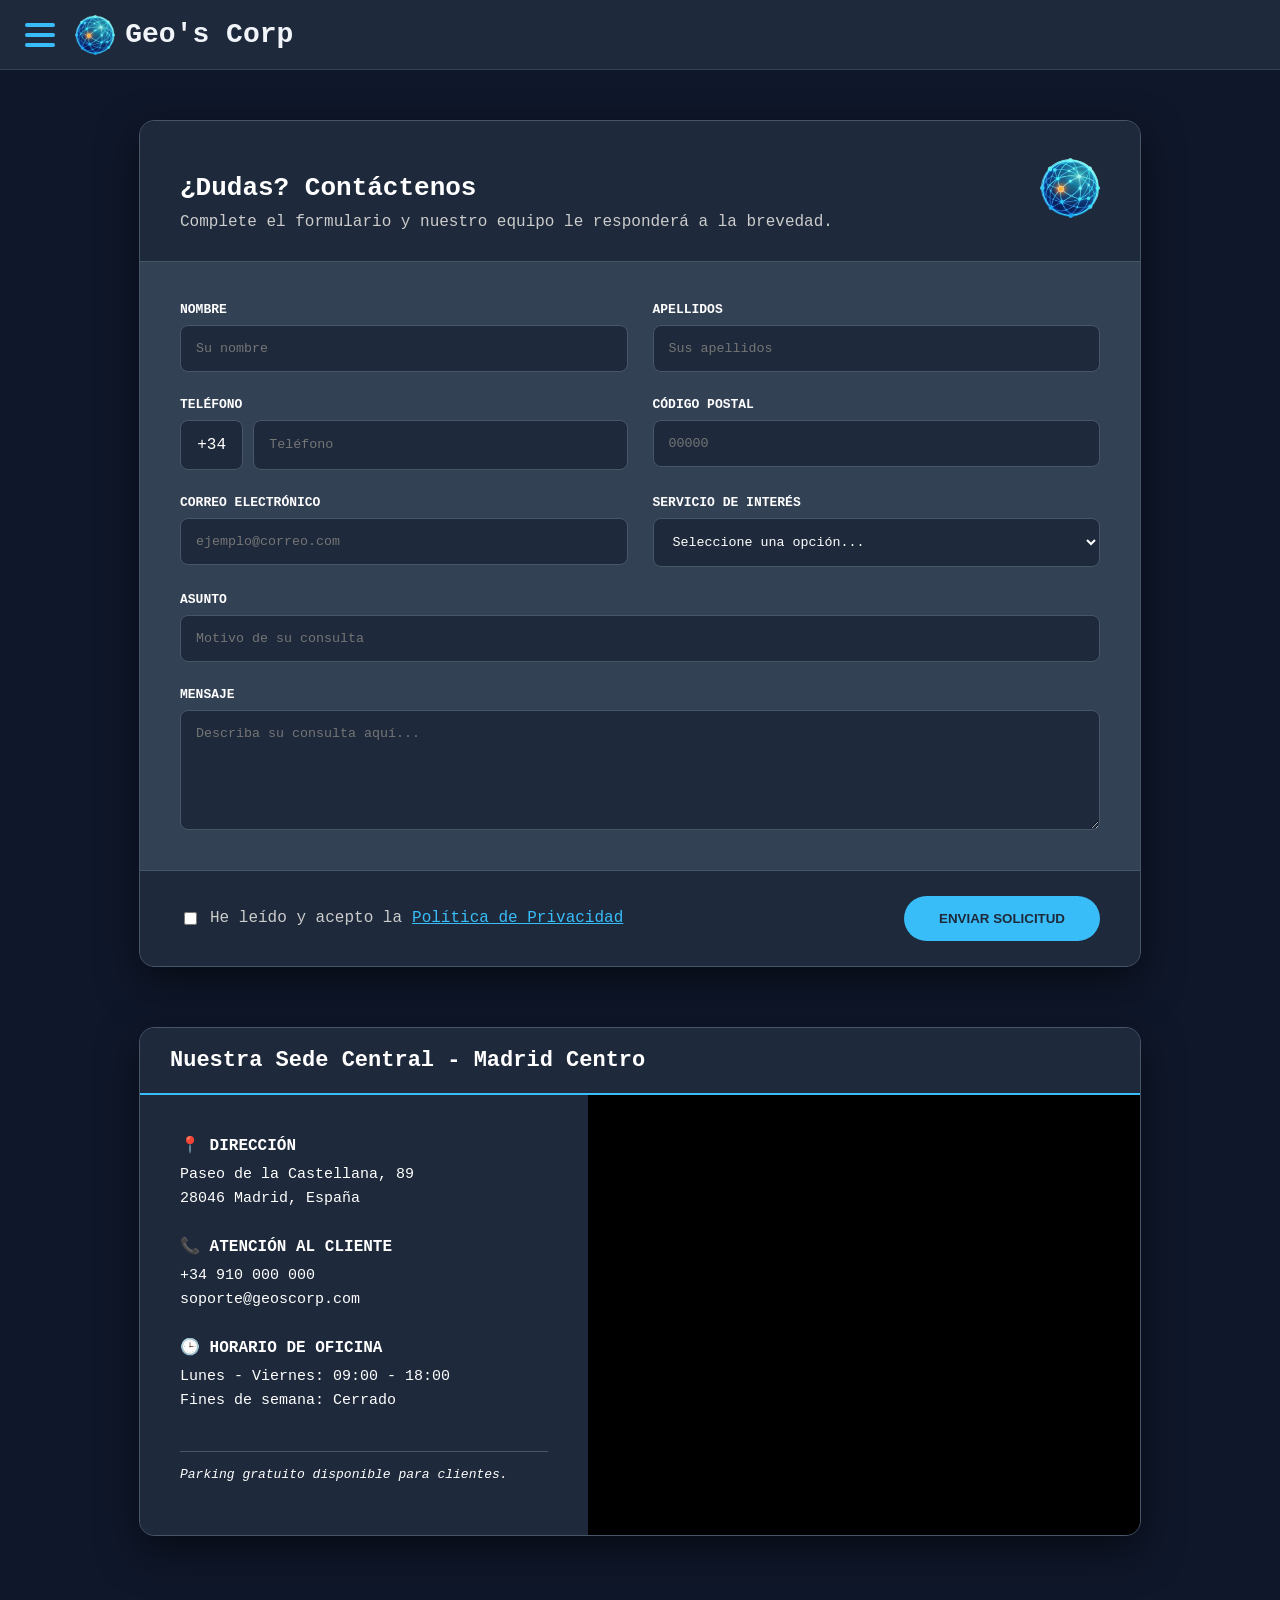
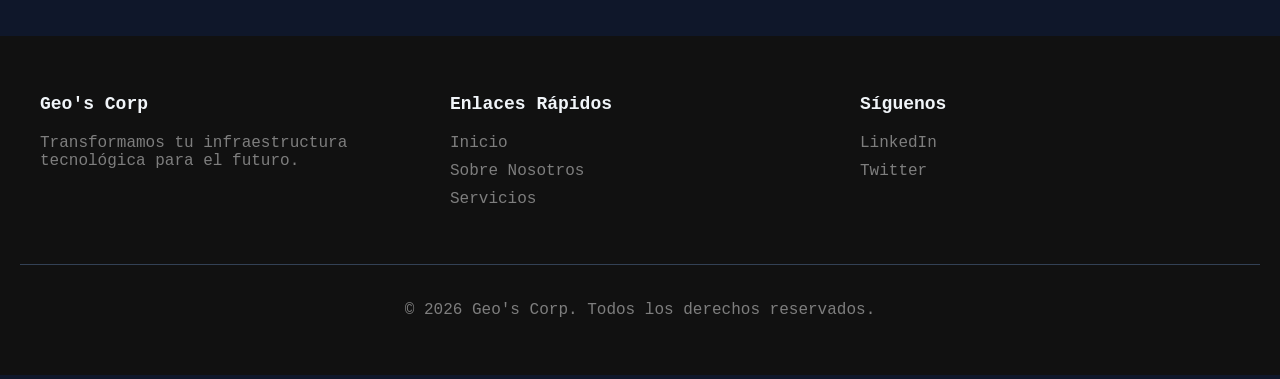
<file: html/contacto-PedroAntonio.html>
<!doctype html>
<html lang="es">
  <head>
    <meta charset="UTF-8" />
    <meta name="viewport" content="width=device-width, initial-scale=1.0" />
    <title>Contacto</title>
    <link rel="stylesheet" href="../styles/styles.css" />
    <link rel="icon" href="../img/logo.png" type="image/png" />
  </head>

  <body>
    <input type="checkbox" id="nav-toggle" class="nav-toggle" />
    <div class="top-bar">
      <label for="nav-toggle" class="nav-toggle-label">
        <span></span>
        <span></span>
        <span></span>
      </label>
      <a href="inicio-AdrianPiqueras.html" class="header__logo">
        <img src="../img/logo.png" alt="" />Geo's Corp</a
      >
    </div>

    <header class="header">
      <div class="header__container">
        <nav class="nav">
          <ul class="nav__list">
            <li class="nav__item">
              <a class="nav__link" href="empresa-DanielCalvo.html"
                >Sobre Nosotros</a
              >
            </li>
            <li class="nav__item">
              <a class="nav__link" href="servicio-NievesCasado.html"
                >Servicios</a
              >
            </li>
            <li class="nav__item">
              <a class="nav__link" href="inicio-AdrianPiqueras.html">Inicio</a>
            </li>
          </ul>
        </nav>
        <a class="header__cta" href="contacto-PedroAntonio.html"
          >Solicitar información</a
        >
      </div>
    </header>

    <main class="contacto_main">
      <div class="contacto_form_box">
        <div class="contacto_form_head">
          <div class="contacto_form_title_box">
            <h2>¿Dudas? Contáctenos</h2>
            <p>
              Complete el formulario y nuestro equipo le responderá a la
              brevedad.
            </p>
          </div>
          <div class="contacto_form_img_box">
            <img
              src="../img/logo.png"
              alt="Geo's Corp Logo"
              class="contacto_form_img" />
          </div>
        </div>

        <form>
          <div class="contacto_form_body">
            <div class="contacto_form_field">
              <label for="nombre" class="contacto_form_label">Nombre</label>
              <input
                id="nombre"
                type="text"
                placeholder="Su nombre"
                class="contacto_form_input"
                required />
            </div>

            <div class="contacto_form_field">
              <label for="apellidos" class="contacto_form_label"
                >Apellidos</label
              >
              <input
                id="apellidos"
                type="text"
                placeholder="Sus apellidos"
                class="contacto_form_input"
                required />
            </div>

            <div class="contacto_form_field">
              <label for="telefono" class="contacto_form_label">Teléfono</label>
              <div class="contacto_form_phone-group">
                <span class="contacto_form_phone-code">+34</span>
                <input
                  id="telefono"
                  type="tel"
                  placeholder="Teléfono"
                  class="contacto_form_input"
                  required />
              </div>
            </div>

            <div class="contacto_form_field">
              <label for="codigo" class="contacto_form_label"
                >Código postal</label
              >
              <input
                id="codigo"
                type="text"
                placeholder="00000"
                class="contacto_form_input"
                required />
            </div>

            <div class="contacto_form_field">
              <label for="email" class="contacto_form_label"
                >Correo Electrónico</label
              >
              <input
                id="email"
                type="email"
                placeholder="ejemplo@correo.com"
                class="contacto_form_input"
                required />
            </div>

            <div class="contacto_form_field">
              <label for="modalidad" class="contacto_form_label"
                >Servicio de interés</label
              >
              <select id="modalidad" class="contacto_form_select">
                <option value="">Seleccione una opción...</option>
                <option>Diseño de Redes</option>
                <option>Administración de Sistemas</option>
                <option>Ciberseguridad</option>
                <option>Cloud Computing</option>
                <option>Otro</option>
              </select>
            </div>

            <div class="contacto_form_field contacto_form_field_full">
              <label for="asunto" class="contacto_form_label">Asunto</label>
              <input
                id="asunto"
                type="text"
                placeholder="Motivo de su consulta"
                class="contacto_form_input"
                required />
            </div>

            <div class="contacto_form_field contacto_form_field_full">
              <label for="mensaje" class="contacto_form_label">Mensaje</label>
              <textarea
                id="mensaje"
                placeholder="Describa su consulta aquí..."
                rows="5"
                class="contacto_form_textarea"
                required></textarea>
            </div>
          </div>

          <div class="contacto_form_actions">
            <label class="contacto_form_checkbox">
              <input type="checkbox" required />
              He leído y acepto la
              <a href="#" class="contacto_form_policy"
                >Política de Privacidad</a
              >
            </label>
            <button type="submit" class="contacto_form_submit">
              ENVIAR SOLICITUD
            </button>
          </div>
        </form>
      </div>
      <section class="contacto_map">
        <div class="contacto_map_header">
          <h2>Nuestra Sede Central - Madrid Centro</h2>
        </div>

        <div class="contacto_map_wrapper">
          <div class="contacto_map_info">
            <div class="contacto_map_group">
              <h3>📍 Dirección</h3>
              <p>Paseo de la Castellana, 89<br />28046 Madrid, España</p>
            </div>

            <div class="contacto_map_group">
              <h3>📞 Atención al Cliente</h3>
              <p>+34 910 000 000<br />soporte@geoscorp.com</p>
            </div>

            <div class="contacto_map_group">
              <h3>🕒 Horario de Oficina</h3>
              <p>
                Lunes - Viernes: 09:00 - 18:00<br />Fines de semana: Cerrado
              </p>
            </div>

            <div class="contacto_map_footer">
              <p>Parking gratuito disponible para clientes.</p>
            </div>
          </div>

          <div class="contacto_map_frame">
            <iframe
              src="https://www.google.com/maps/embed?pb=!1m18!1m12!1m3!1d3037.6067753696775!2d-3.705716584606132!3d40.41677537936524!2m3!1f0!2f0!3f0!3m2!1i1024!2i768!4f13.1!3m3!1m2!1s0xd42287e07a2c589%3A0xc47e3371901a5d4!2sMadrid%20Centro%2C%20Madrid!5e0!3m2!1ses!2ses!4v1700000000000!5m2!1ses!2ses"
              style="border: 0"
              allowfullscreen=""
              loading="lazy"
              referrerpolicy="no-referrer-when-downgrade">
            </iframe>
          </div>
        </div>
      </section>
    </main>

    <footer class="site-footer">
      <div class="footer-content">
        <div class="footer-section">
          <h3>Geo's Corp</h3>
          <p>Transformamos tu infraestructura tecnológica para el futuro.</p>
        </div>
        <div class="footer-section">
          <h3>Enlaces Rápidos</h3>
          <ul>
            <li><a href="inicio-AdrianPiqueras.html">Inicio</a></li>
            <li><a href="empresa-DanielCalvo.html">Sobre Nosotros</a></li>
            <li><a href="servicio-NievesCasado.html">Servicios</a></li>
          </ul>
        </div>
        <div class="footer-section">
          <h3>Síguenos</h3>
          <ul>
            <li><a href="https://linkedin.com" target="_blank">LinkedIn</a></li>
            <li><a href="https://twitter.com" target="_blank">Twitter</a></li>
          </ul>
        </div>
      </div>
      <div class="footer-bottom">
        <p>© 2026 Geo's Corp. Todos los derechos reservados.</p>
      </div>
    </footer>
  </body>
</html>
</file>
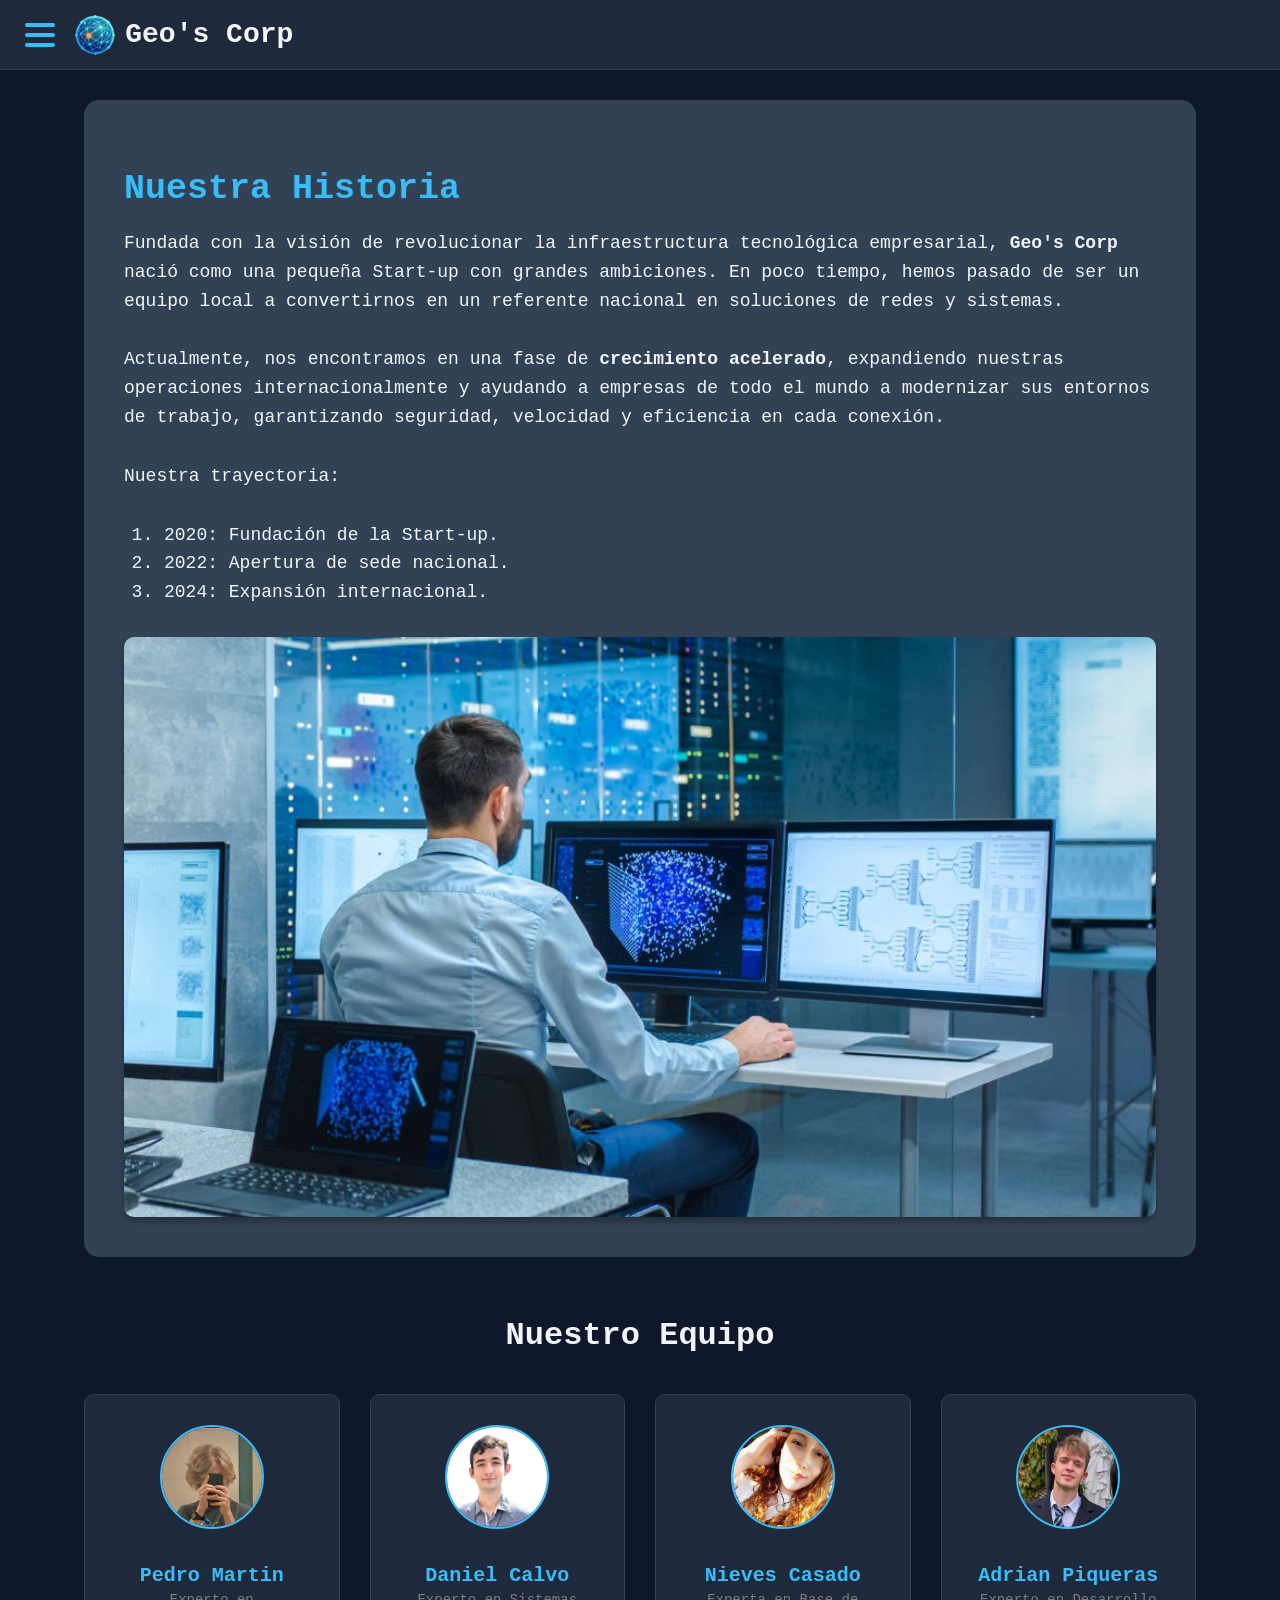
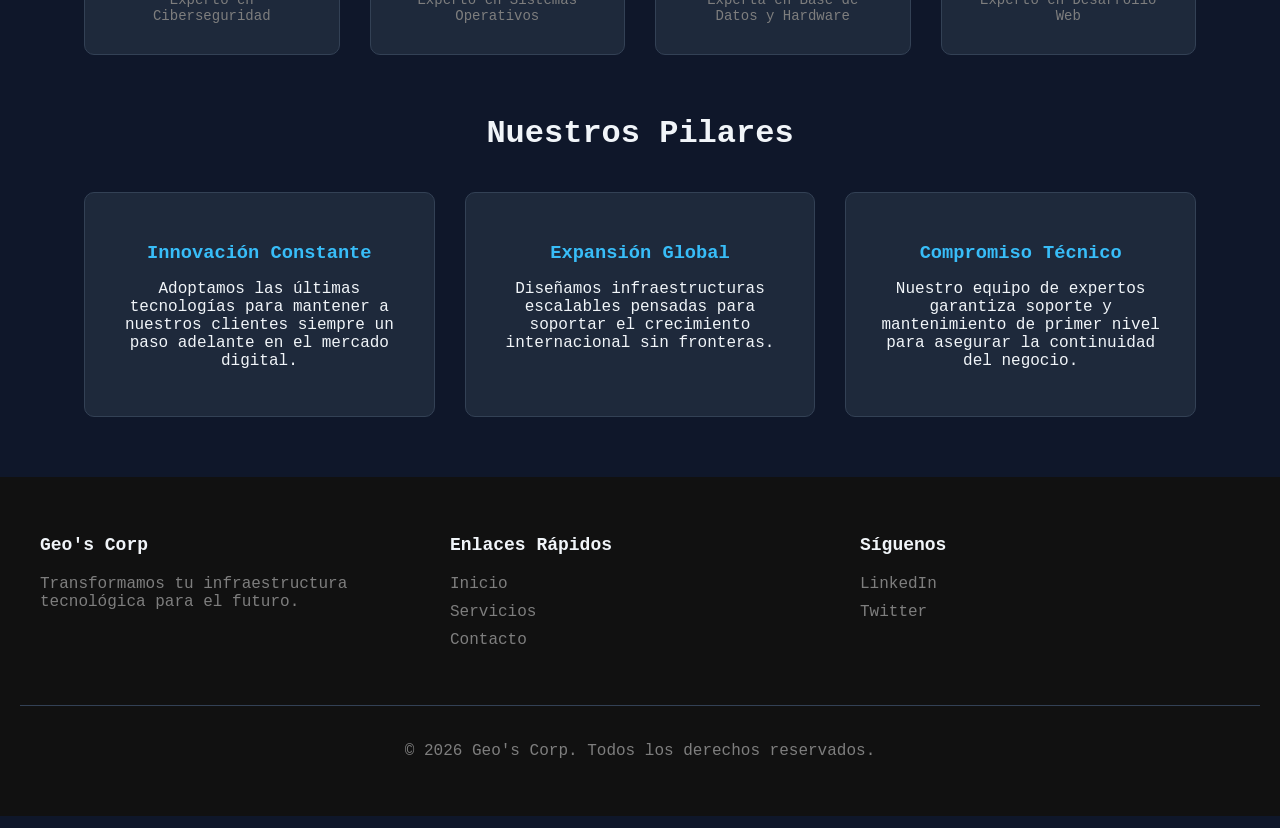
<file: html/empresa-DanielCalvo.html>
<!doctype html>
<html lang="es">
  <head>
    <meta charset="UTF-8" />
    <meta name="viewport" content="width=device-width, initial-scale=1.0" />
    <title>Sobre Nosotros</title>
    <link rel="stylesheet" href="../styles/styles.css" />
    <link rel="icon" href="../img/logo.png" type="image/png" />
  </head>

  <body>
    <input type="checkbox" id="nav-toggle" class="nav-toggle" />
    <div class="top-bar">
      <label for="nav-toggle" class="nav-toggle-label">
        <span></span>
        <span></span>
        <span></span>
      </label>
      <a href="inicio-AdrianPiqueras.html" class="header__logo">
        <img src="../img/logo.png" alt="" />Geo's Corp</a
      >
    </div>
    <!-- --------- Inicio Header --------- -->
    <header class="header">
      <div class="header__container">
        <nav class="nav">
          <ul class="nav__list">
            <li class="nav__item">
              <a class="nav__link" href="inicio-AdrianPiqueras.html">Inicio</a>
            </li>
            <li class="nav__item">
              <a class="nav__link" href="servicio-NievesCasado.html"
                >Servicios</a
              >
            </li>
            <li class="nav__item">
              <a class="nav__link" href="contacto-PedroAntonio.html"
                >Contacto</a
              >
            </li>
          </ul>
        </nav>

        <a class="header__cta" href="contacto-PedroAntonio.html"
          >Solicitar información</a
        >
      </div>
    </header>
    <!-- --------- Fin Header --------- -->

    <!-- --------- Inicio Main --------- -->
    <main class="empresa_main">
      <!-- Hero Section -->
      <section class="empresa_hero">
        <div class="empresa_hero_content">
          <h1 class="empresa_hero_title">Nuestra Historia</h1>
          <p class="empresa_hero_text">
            Fundada con la visión de revolucionar la infraestructura tecnológica
            empresarial, <strong>Geo's Corp</strong> nació como una pequeña
            Start-up con grandes ambiciones. En poco tiempo, hemos pasado de ser
            un equipo local a convertirnos en un referente nacional en
            soluciones de redes y sistemas.
          </p>
          <p class="empresa_hero_text">
            Actualmente, nos encontramos en una fase de
            <strong>crecimiento acelerado</strong>, expandiendo nuestras
            operaciones internacionalmente y ayudando a empresas de todo el
            mundo a modernizar sus entornos de trabajo, garantizando seguridad,
            velocidad y eficiencia en cada conexión.
          </p>
          <p class="empresa_hero_text">Nuestra trayectoria:</p>
          <ol class="empresa_hero_text">
            <li>2020: Fundación de la Start-up.</li>
            <li>2022: Apertura de sede nacional.</li>
            <li>2024: Expansión internacional.</li>
          </ol>
        </div>
        <img
          src="../img/sistemas.jpg"
          alt="Equipo de Geo's Corp"
          class="empresa_hero_img" />
      </section>

      <!-- Equipo Section -->
      <section class="empresa_equipo">
        <h2 class="empresa_equipo_title">Nuestro Equipo</h2>
        <div class="empresa_equipo_grid">
          <a
            href="https://www.linkedin.com/in/pedro-antonio-marquina-martin-93a087364/"
            target="_blank"
            class="empresa_equipo_card">
            <img
              src="../img/pedro.jpg"
              alt="Pedro"
              class="empresa_equipo_img" />
            <h3>Pedro Martin</h3>
            <p>Experto en Ciberseguridad</p>
          </a>
          <a
            href="https://www.linkedin.com/in/daniel-calvo-de-toro-515922398/"
            target="_blank"
            class="empresa_equipo_card">
            <img
              src="../img/daniel.jpg"
              alt="Daniel"
              class="empresa_equipo_img" />
            <h3>Daniel Calvo</h3>
            <p>Experto en Sistemas Operativos</p>
          </a>
          <a
            href="https://www.linkedin.com/in/nieves-casado/"
            target="_blank"
            class="empresa_equipo_card">
            <img
              src="../img/nieves.jpg"
              alt="Nieves"
              class="empresa_equipo_img" />
            <h3>Nieves Casado</h3>
            <p>Experta en Base de Datos y Hardware</p>
          </a>
          <a
            href="https://www.linkedin.com/in/adri%C3%A1n-piqueras-rold%C3%A1n-06612a2a1/"
            target="_blank"
            class="empresa_equipo_card">
            <img
              src="../img/adrian.jpg"
              alt="Adrian"
              class="empresa_equipo_img" />
            <h3>Adrian Piqueras</h3>
            <p>Experto en Desarrollo Web</p>
          </a>
        </div>
      </section>

      <!-- Valores Section -->
      <section class="empresa_values">
        <h2 class="empresa_values_title">Nuestros Pilares</h2>
        <div class="empresa_values_grid">
          <article class="empresa_value_card">
            <h3>Innovación Constante</h3>
            <p>
              Adoptamos las últimas tecnologías para mantener a nuestros
              clientes siempre un paso adelante en el mercado digital.
            </p>
          </article>
          <article class="empresa_value_card">
            <h3>Expansión Global</h3>
            <p>
              Diseñamos infraestructuras escalables pensadas para soportar el
              crecimiento internacional sin fronteras.
            </p>
          </article>
          <article class="empresa_value_card">
            <h3>Compromiso Técnico</h3>
            <p>
              Nuestro equipo de expertos garantiza soporte y mantenimiento de
              primer nivel para asegurar la continuidad del negocio.
            </p>
          </article>
        </div>
      </section>
    </main>
    <!-- --------- Fin Main --------- -->

    <!-- --------- Inicio Footer --------- -->
    <footer class="site-footer">
      <div class="footer-content">
        <div class="footer-section">
          <h3>Geo's Corp</h3>
          <p>Transformamos tu infraestructura tecnológica para el futuro.</p>
        </div>
        <div class="footer-section">
          <h3>Enlaces Rápidos</h3>
          <ul>
            <li><a href="inicio-AdrianPiqueras.html">Inicio</a></li>
            <li><a href="servicio-NievesCasado.html">Servicios</a></li>
            <li><a href="contacto-PedroAntonio.html">Contacto</a></li>
          </ul>
        </div>
        <div class="footer-section">
          <h3>Síguenos</h3>
          <ul>
            <li><a href="https://linkedin.com" target="_blank">LinkedIn</a></li>
            <li><a href="https://twitter.com" target="_blank">Twitter</a></li>
          </ul>
        </div>
      </div>
      <div class="footer-bottom">
        <p>&copy; 2026 Geo's Corp. Todos los derechos reservados.</p>
      </div>
    </footer>
    <!-- --------- Fin Footer --------- -->
  </body>
</html>
</file>
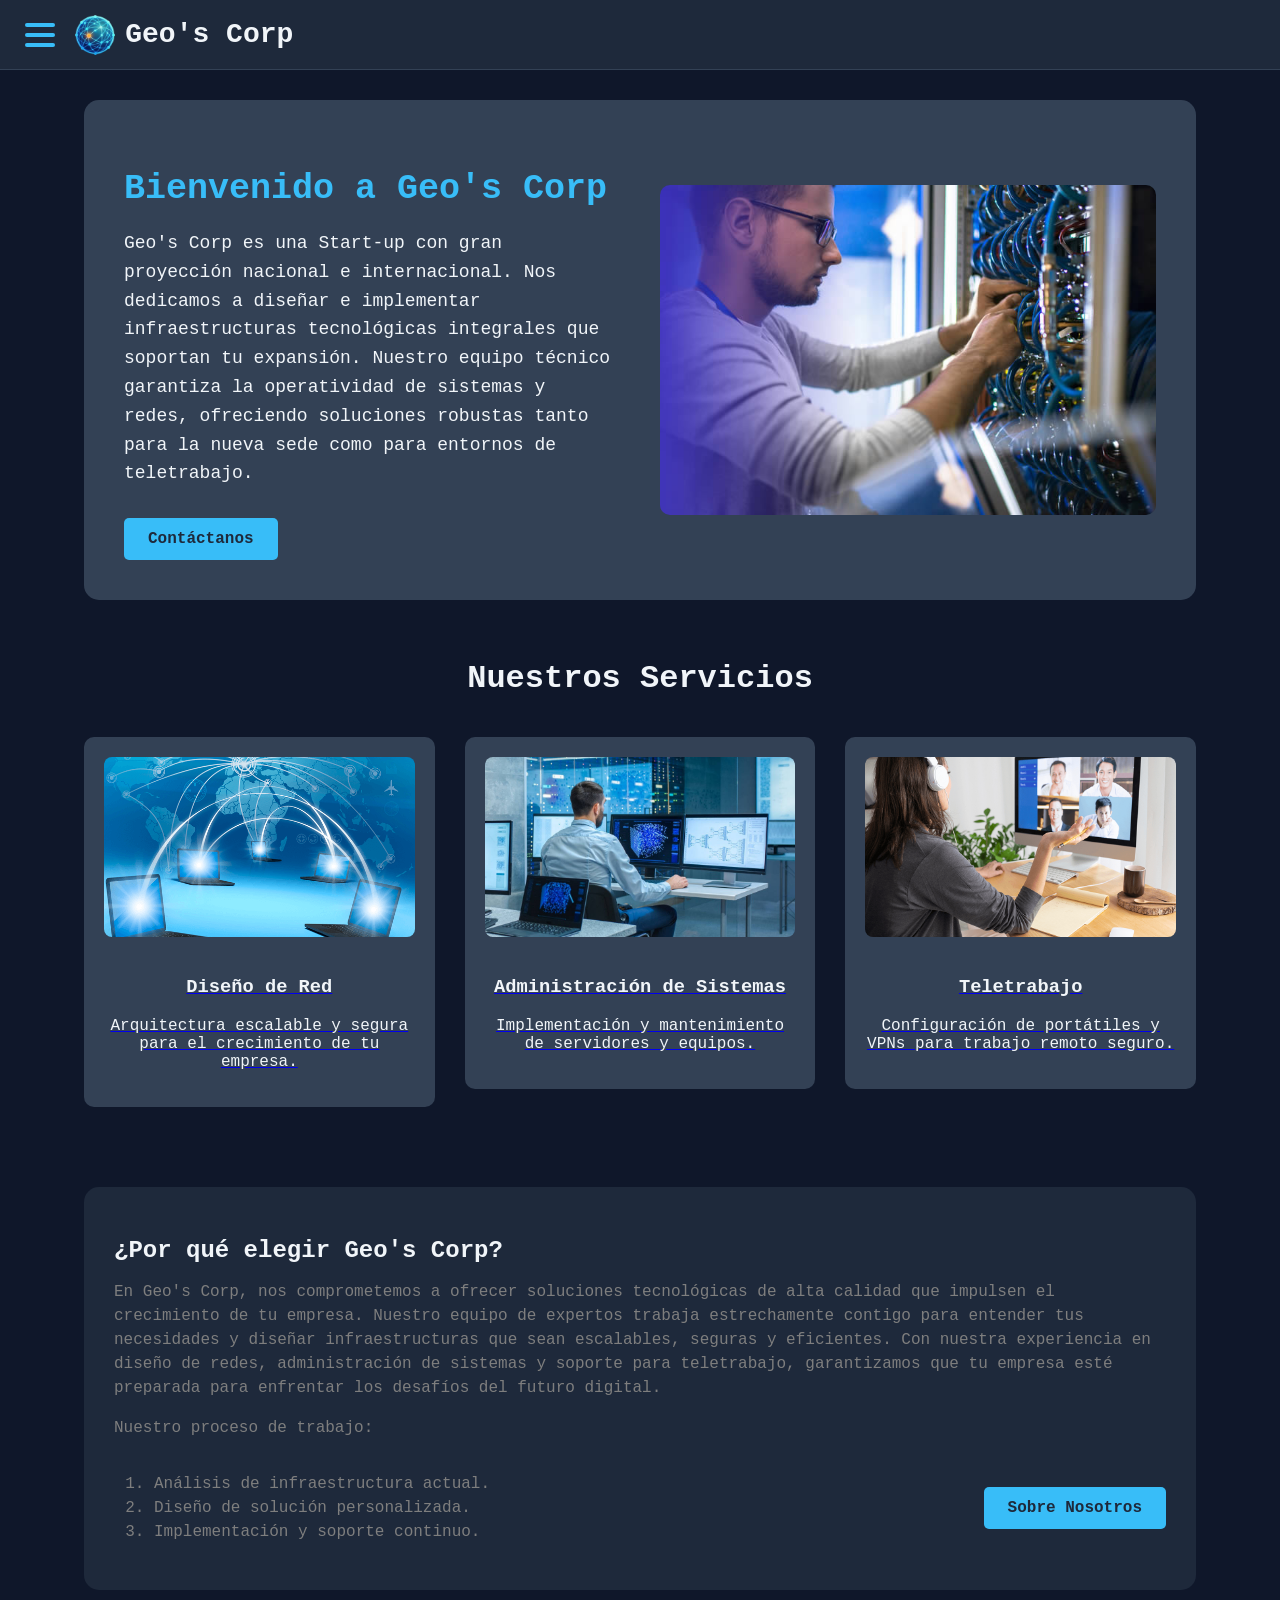
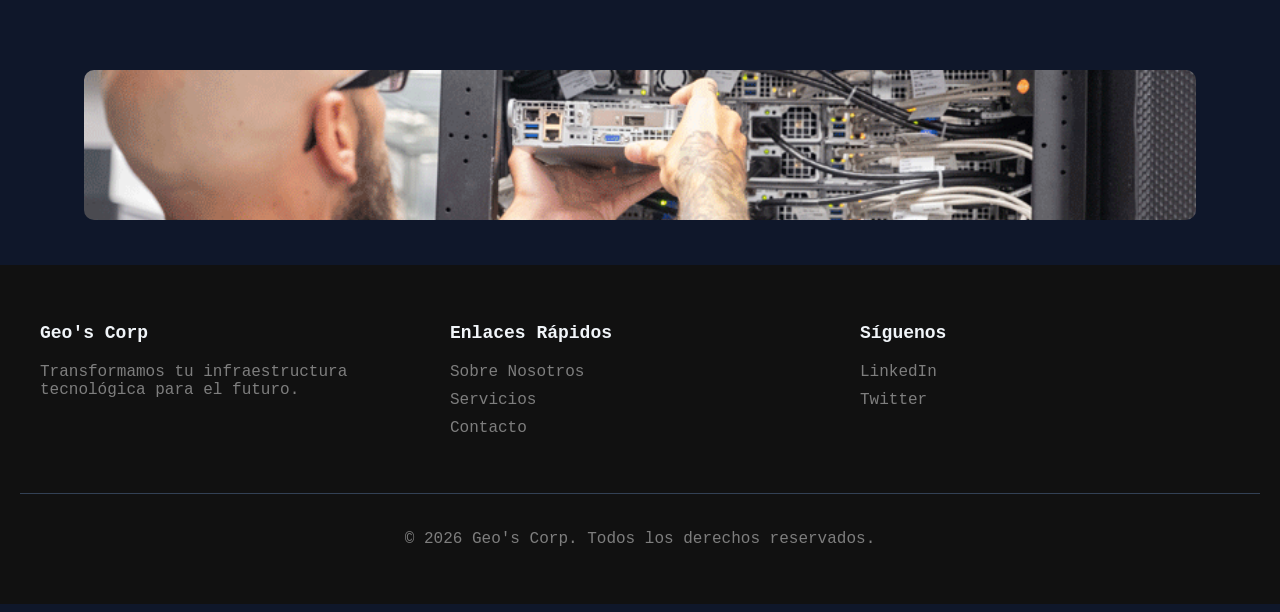
<file: html/inicio-AdrianPiqueras.html>
<!doctype html>
<html lang="es">
  <head>
    <meta charset="UTF-8" />
    <meta name="viewport" content="width=device-width, initial-scale=1.0" />
    <title>Inicio</title>
    <link rel="stylesheet" href="../styles/styles.css" />
    <link rel="icon" href="../img/logo.png" type="image/png" />
  </head>
  <body>
    <input type="checkbox" id="nav-toggle" class="nav-toggle" />
    <div class="top-bar">
      <label for="nav-toggle" class="nav-toggle-label">
        <span></span>
        <span></span>
        <span></span>
      </label>
      <a href="inicio-AdrianPiqueras.html" class="header__logo">
        <img src="../img/logo.png" alt="" />Geo's Corp</a
      >
    </div>
    <!-- --------- Inicio Header --------- -->
    <header class="header">
      <div class="header__container">
        <nav class="nav">
          <ul class="nav__list">
            <li class="nav__item">
              <a class="nav__link" href="empresa-DanielCalvo.html"
                >Sobre Nosotros</a
              >
            </li>
            <li class="nav__item">
              <a class="nav__link" href="servicio-NievesCasado.html"
                >Servicios</a
              >
            </li>
            <li class="nav__item">
              <a class="nav__link" href="contacto-PedroAntonio.html"
                >Contacto</a
              >
            </li>
          </ul>
        </nav>

        <a class="header__cta" href="contacto-PedroAntonio.html"
          >Solicitar información</a
        >
      </div>
    </header>
    <!-- --------- Fin Header --------- -->

    <!-- --------- Inicio Main --------- -->
    <main class="inicio_main">
      <!-- Hero (Flexbox) -->
      <section class="inicio_hero">
        <div class="inicio_hero_content">
          <h1 class="inicio_hero_title">Bienvenido a Geo's Corp</h1>
          <p class="inicio_hero_text">
            Geo's Corp es una Start-up con gran proyección nacional e
            internacional. Nos dedicamos a diseñar e implementar
            infraestructuras tecnológicas integrales que soportan tu expansión.
            Nuestro equipo técnico garantiza la operatividad de sistemas y
            redes, ofreciendo soluciones robustas tanto para la nueva sede como
            para entornos de teletrabajo.
          </p>
          <a href="contacto-PedroAntonio.html" class="inicio_btn"
            >Contáctanos</a
          >
        </div>
        <div class="inicio_hero_img_box">
          <img
            src="../img/infraestructura.jpg"
            alt="Infraestructura de Red"
            class="inicio_hero_img" />
        </div>
      </section>
      <!-- Fin Hero -->

      <!-- Servicios (Grid) -->
      <section class="inicio_services">
        <h2 class="inicio_services_title">Nuestros Servicios</h2>
        <div class="inicio_services_grid">
          <a href="servicio-NievesCasado.html">
            <article class="inicio_services_card">
              <img
                src="../img/diseño-red.jpg"
                alt="Diseño de Red"
                class="inicio_services_img" />
              <h3>Diseño de Red</h3>
              <p>
                Arquitectura escalable y segura para el crecimiento de tu
                empresa.
              </p>
            </article>
          </a>
          <a href="servicio-NievesCasado.html">
            <article class="inicio_services_card">
              <img
                src="../img/sistemas.jpg"
                alt="Sistemas"
                class="inicio_services_img" />
              <h3>Administración de Sistemas</h3>
              <p>Implementación y mantenimiento de servidores y equipos.</p>
            </article>
          </a>
          <a href="servicio-NievesCasado.html">
            <article class="inicio_services_card">
              <img
                src="../img/teletrabajo.jpg"
                alt="Teletrabajo"
                class="inicio_services_img" />
              <h3>Teletrabajo</h3>
              <p>
                Configuración de portátiles y VPNs para trabajo remoto seguro.
              </p>
            </article>
          </a>
        </div>
      </section>
      <!-- Fin Servicios -->

      <!-- Info  -->

      <div class="inicio_info">
        <div class="inicio_info_box">
          <div>
            <h2 class="inicio_info_title">¿Por qué elegir Geo's Corp?</h2>
            <p class="inicio_info_text">
              En Geo's Corp, nos comprometemos a ofrecer soluciones tecnológicas
              de alta calidad que impulsen el crecimiento de tu empresa. Nuestro
              equipo de expertos trabaja estrechamente contigo para entender tus
              necesidades y diseñar infraestructuras que sean escalables,
              seguras y eficientes. Con nuestra experiencia en diseño de redes,
              administración de sistemas y soporte para teletrabajo,
              garantizamos que tu empresa esté preparada para enfrentar los
              desafíos del futuro digital.
            </p>
            <p class="inicio_info_text">Nuestro proceso de trabajo:</p>
            <div class="inicio_info_actions">
              <ol class="inicio_info_text">
                <li>Análisis de infraestructura actual.</li>
                <li>Diseño de solución personalizada.</li>
                <li>Implementación y soporte continuo.</li>
              </ol>
              <a href="empresa-DanielCalvo.html" class="inicio_btn"
                >Sobre Nosotros</a
              >
            </div>
          </div>
        </div>
      </div>
      <div class="inicio_info_img_box">
        <img
          src="../img/eleccion.jpg"
          alt="¿Por qué elegirnos?"
          class="inicio_info_img" />
      </div>

      <!-- Fin Info -->
    </main>
    <!-- --------- Fin Main --------- -->

    <!-- --------- Inicio Footer --------- -->
    <footer class="site-footer">
      <div class="footer-content">
        <div class="footer-section">
          <h3>Geo's Corp</h3>
          <p>Transformamos tu infraestructura tecnológica para el futuro.</p>
        </div>
        <div class="footer-section">
          <h3>Enlaces Rápidos</h3>
          <ul>
            <li><a href="empresa-DanielCalvo.html">Sobre Nosotros</a></li>
            <li><a href="servicio-NievesCasado.html">Servicios</a></li>
            <li><a href="contacto-PedroAntonio.html">Contacto</a></li>
          </ul>
        </div>
        <div class="footer-section">
          <h3>Síguenos</h3>
          <ul>
            <li><a href="https://linkedin.com" target="_blank">LinkedIn</a></li>
            <li><a href="https://twitter.com" target="_blank">Twitter</a></li>
          </ul>
        </div>
      </div>
      <div class="footer-bottom">
        <p>&copy; 2026 Geo's Corp. Todos los derechos reservados.</p>
      </div>
    </footer>
    <!-- --------- Fin Footer --------- -->
  </body>
</html>
</file>
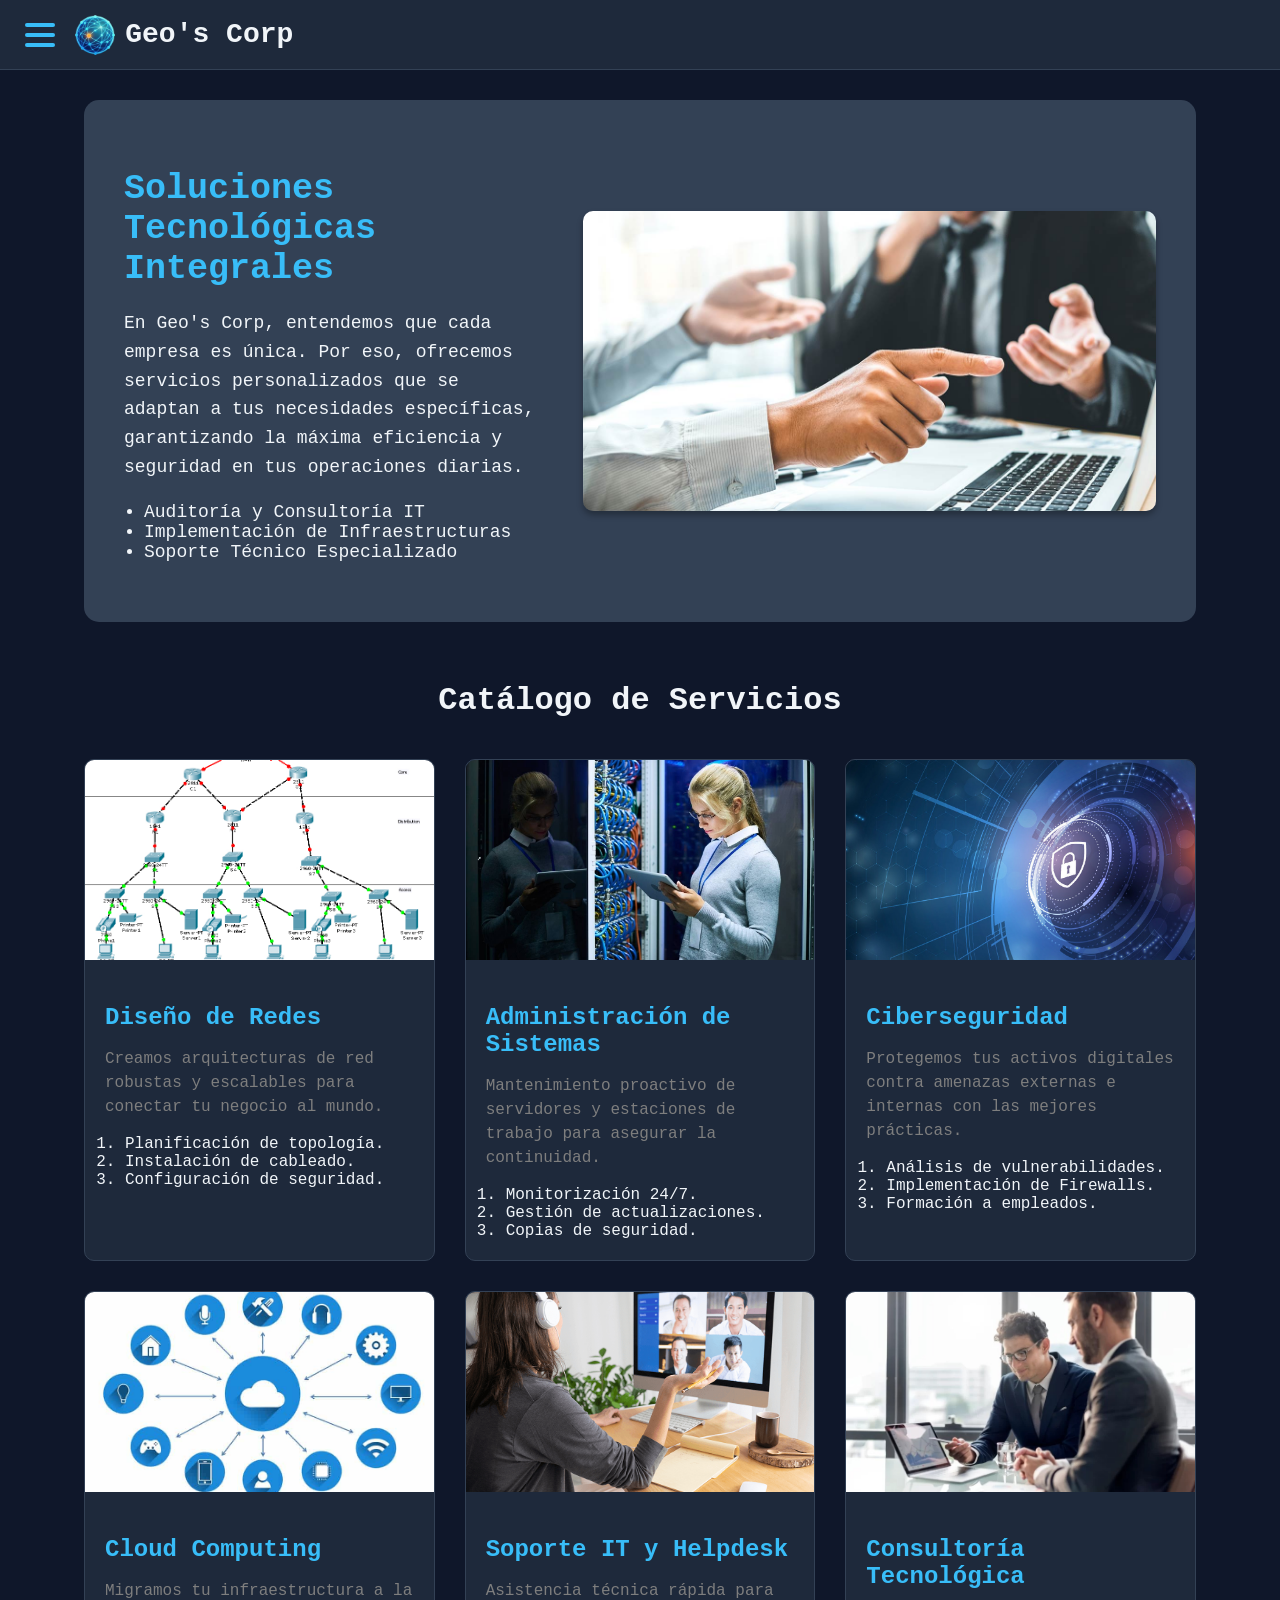
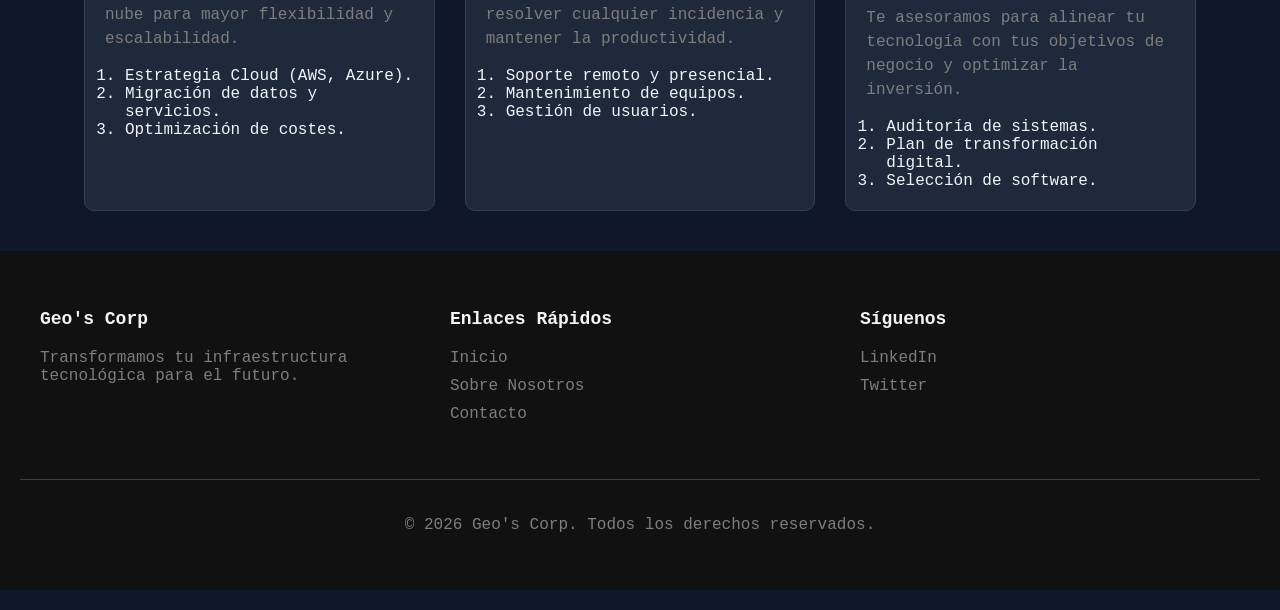
<file: html/servicio-NievesCasado.html>
<!doctype html>
<html lang="es">
  <head>
    <meta charset="UTF-8" />
    <meta name="viewport" content="width=device-width, initial-scale=1.0" />
    <title>Servicios</title>
    <link rel="stylesheet" href="../styles/styles.css" />
    <link rel="icon" href="../img/logo.png" type="image/png" />
  </head>
  <body>
    <input type="checkbox" id="nav-toggle" class="nav-toggle" />
    <div class="top-bar">
      <label for="nav-toggle" class="nav-toggle-label" F>
        <span></span>
        <span></span>
        <span></span>
      </label>
      <a href="inicio-AdrianPiqueras.html" class="header__logo">
        <img src="../img/logo.png" alt="" />Geo's Corp</a
      >
    </div>
    <!-- --------- Servicios Header --------- -->
    <header class="header">
      <div class="header__container">
        <nav class="nav">
          <ul class="nav__list">
            <li class="nav__item">
              <a class="nav__link" href="empresa-DanielCalvo.html"
                >Sobre Nosotros</a
              >
            </li>
            <li class="nav__item">
              <a class="nav__link" href="inicio-AdrianPiqueras.html">Inicio</a>
            </li>
            <li class="nav__item">
              <a class="nav__link" href="contacto-PedroAntonio.html"
                >Contacto</a
              >
            </li>
          </ul>
        </nav>

        <a class="header__cta" href="contacto-PedroAntonio.html"
          >Solicitar información</a
        >
      </div>
    </header>
    <!-- --------- Fin Header --------- -->

    <!-- --------- Servicios Main --------- -->
    <main class="servicios_main">
      <!-- Hero Section -->
      <section class="servicios_hero">
        <div class="servicios_hero_content">
          <h1 class="servicios_hero_title">
            Soluciones Tecnológicas Integrales
          </h1>
          <p class="servicios_hero_text">
            En Geo's Corp, entendemos que cada empresa es única. Por eso,
            ofrecemos servicios personalizados que se adaptan a tus necesidades
            específicas, garantizando la máxima eficiencia y seguridad en tus
            operaciones diarias.
          </p>
          <ul class="servicios_hero_list">
            <li>Auditoría y Consultoría IT</li>
            <li>Implementación de Infraestructuras</li>
            <li>Soporte Técnico Especializado</li>
          </ul>
        </div>
        <img
          src="../img/solucion.jpg"
          alt="Servicios Profesionales"
          class="servicios_hero_img" />
      </section>

      <!-- Grid de Servicios -->
      <section class="servicios_details">
        <h2 class="servicios_details_title">Catálogo de Servicios</h2>
        <div class="servicios_details_grid">
          <article class="servicios_card">
            <img
              src="../img/diseño-red-2.jpg"
              alt="Diseño de Redes"
              class="servicios_card_img" />
            <div class="servicios_card_content">
              <h3>Diseño de Redes</h3>
              <p>
                Creamos arquitecturas de red robustas y escalables para conectar
                tu negocio al mundo.
              </p>
              <ol>
                <li>Planificación de topología.</li>
                <li>Instalación de cableado.</li>
                <li>Configuración de seguridad.</li>
              </ol>
            </div>
          </article>
          <article class="servicios_card">
            <img
              src="../img/sistemas-2.jpg"
              alt="Administración de Sistemas"
              class="servicios_card_img" />
            <div class="servicios_card_content">
              <h3>Administración de Sistemas</h3>
              <p>
                Mantenimiento proactivo de servidores y estaciones de trabajo
                para asegurar la continuidad.
              </p>
              <ol>
                <li>Monitorización 24/7.</li>
                <li>Gestión de actualizaciones.</li>
                <li>Copias de seguridad.</li>
              </ol>
            </div>
          </article>
          <article class="servicios_card">
            <img
              src="../img/seguridad.jpg"
              alt="Ciberseguridad"
              class="servicios_card_img" />
            <div class="servicios_card_content">
              <h3>Ciberseguridad</h3>
              <p>
                Protegemos tus activos digitales contra amenazas externas e
                internas con las mejores prácticas.
              </p>
              <ol>
                <li>Análisis de vulnerabilidades.</li>
                <li>Implementación de Firewalls.</li>
                <li>Formación a empleados.</li>
              </ol>
            </div>
          </article>
          <article class="servicios_card">
            <img
              src="../img/cloud.jpg"
              alt="Cloud Computing"
              class="servicios_card_img" />
            <div class="servicios_card_content">
              <h3>Cloud Computing</h3>
              <p>
                Migramos tu infraestructura a la nube para mayor flexibilidad y
                escalabilidad.
              </p>
              <ol>
                <li>Estrategia Cloud (AWS, Azure).</li>
                <li>Migración de datos y servicios.</li>
                <li>Optimización de costes.</li>
              </ol>
            </div>
          </article>
          <article class="servicios_card">
            <img
              src="../img/teletrabajo.jpg"
              alt="Soporte IT"
              class="servicios_card_img" />
            <div class="servicios_card_content">
              <h3>Soporte IT y Helpdesk</h3>
              <p>
                Asistencia técnica rápida para resolver cualquier incidencia y
                mantener la productividad.
              </p>
              <ol>
                <li>Soporte remoto y presencial.</li>
                <li>Mantenimiento de equipos.</li>
                <li>Gestión de usuarios.</li>
              </ol>
            </div>
          </article>
          <article class="servicios_card">
            <img
              src="../img/asesoria.jpg"
              alt="Consultoría Tecnológica"
              class="servicios_card_img" />
            <div class="servicios_card_content">
              <h3>Consultoría Tecnológica</h3>
              <p>
                Te asesoramos para alinear tu tecnología con tus objetivos de
                negocio y optimizar la inversión.
              </p>
              <ol>
                <li>Auditoría de sistemas.</li>
                <li>Plan de transformación digital.</li>
                <li>Selección de software.</li>
              </ol>
            </div>
          </article>
        </div>
      </section>
    </main>
    <!-- --------- Fin Main --------- -->

    <!-- --------- Servicios Footer --------- -->
    <footer class="site-footer">
      <div class="footer-content">
        <div class="footer-section">
          <h3>Geo's Corp</h3>
          <p>Transformamos tu infraestructura tecnológica para el futuro.</p>
        </div>
        <div class="footer-section">
          <h3>Enlaces Rápidos</h3>
          <ul>
            <li><a href="inicio-AdrianPiqueras.html">Inicio</a></li>
            <li><a href="empresa-DanielCalvo.html">Sobre Nosotros</a></li>
            <li><a href="contacto-PedroAntonio.html">Contacto</a></li>
          </ul>
        </div>
        <div class="footer-section">
          <h3>Síguenos</h3>
          <ul>
            <li><a href="https://linkedin.com" target="_blank">LinkedIn</a></li>
            <li><a href="https://twitter.com" target="_blank">Twitter</a></li>
          </ul>
        </div>
      </div>
      <div class="footer-bottom">
        <p>&copy; 2026 Geo's Corp. Todos los derechos reservados.</p>
      </div>
    </footer>
    <!-- --------- Fin Footer --------- -->
  </body>
</html>
</file>
<file: styles/styles.css>
/* #region ---- general ---- */

:root {
  --primary: #00a0e3;
  --secondary: #38bdf8;
  --tertiary: #334155;
  --white: #f1f5f9;
  --gray: #7e7e7e;
  --dark: #1e293b;
  --footer-bg: #111111;
}

body {
  margin: 0;
  font-family: monospace, sans-serif;
  background: #0f172a;
  color: var(--dark);
}

/* #region --------- Header --------- */
.nav-toggle {
  display: none;
}

.top-bar {
  position: fixed;
  top: 0;
  left: 0;
  width: 100%;
  height: 70px;
  background: var(--dark);
  border-bottom: 1px solid #334155;
  display: flex;
  align-items: center;
  padding: 0 25px;
  z-index: 1100;
  box-sizing: border-box;
}

.nav-toggle-label {
  position: relative;
  margin-right: 20px;
  width: 30px;
  height: 24px;
  cursor: pointer;
  display: flex;
  flex-direction: column;
  justify-content: space-between;
}

.nav-toggle-label span {
  display: block;
  height: 4px;
  width: 100%;
  background: var(--secondary);
  border-radius: 2px;
  transition: 0.3s;
}

.header {
  background: var(--dark);
  border-right: 1px solid #334155;
  position: fixed;
  top: 70px;
  left: -320px;
  width: 100%;
  max-width: 300px;
  height: calc(100vh - 70px);
  display: flex;
  flex-direction: column;
  align-items: flex-start;
  padding-top: 30px;
  transition: left 0.3s ease;
  z-index: 1000;
}

.nav-toggle:checked ~ .header {
  left: 0;
}

.header__container {
  margin: 0;
  padding: 0 30px;
  width: 80%;
  display: flex;
  flex-direction: column;
  align-items: flex-start;
  gap: 30px;
}

.header__logo {
  font-size: 28px;
  font-weight: 800;
  color: var(--white);
  text-decoration: none;
  display: flex;
  align-items: center;
  gap: 10px;
}

.header__logo img {
  height: 40px;
  width: auto;
}

.header__cta {
  margin-top: 240%;
  width: 100%;
  text-align: center;
  box-sizing: border-box;
  background: transparent;
  border: 2px solid var(--secondary);
  padding: 10px 10px;
  border-radius: 50px;
  color: var(--secondary);
  font-weight: bold;
  transition: 0.3s;
  text-decoration: none;
}

.header__cta:hover {
  background: var(--secondary);
  color: var(--dark);
}

.header__cta__form {
  background: var(--white);
  padding: 10px 20px;
  border-radius: 5px;
  color: var(--pure-white);
}

.nav__list {
  display: flex;
  flex-direction: column;
  gap: 20px;
  list-style: none;
  margin: 0;
  padding: 0;
}

.nav__item {
  position: relative;
}

.nav__link {
  font-weight: 600;
  font-size: 25px;
  padding: 10px 0;
  position: relative;
  color: var(--white);
  transition: color 0.3s;
  text-decoration: none;
}

.nav__link:hover {
  color: var(--secondary);
}

/* #endregion */

/* #region --------- Footer --------- */

.site-footer {
  background-color: var(--footer-bg);
  color: var(--gray);
  padding: 40px 20px;
  margin-top: 40px;
}

.footer-content {
  max-width: 1200px;
  margin: 0 auto;
  display: grid;
  grid-template-columns: repeat(auto-fit, minmax(250px, 1fr));
  gap: 30px;
}

.footer-section h3 {
  color: var(--white);
  margin-bottom: 20px;
  font-size: 18px;
}

.footer-section ul {
  list-style: none;
  padding: 0;
}

.footer-section ul li {
  margin-bottom: 10px;
}

.footer-section a {
  color: var(--gray);
  text-decoration: none;
  transition: color 0.3s;
}

.footer-section a:hover {
  color: var(--secondary);
}

.footer-bottom {
  text-align: center;
  margin-top: 40px;
  padding-top: 20px;
  border-top: 1px solid #334155;
}

/* #endregion  */

/* #endregion */

/* #region ---- Adrián Piqueras Roldán ---- */

.inicio_main {
  width: 90%;
  max-width: 1200px;
  margin: 100px auto 40px;
  padding: 0 20px;
  box-sizing: border-box;
}

/* #region inicio-hero */
.inicio_hero {
  display: flex;
  flex-wrap: wrap;
  align-items: center;
  justify-content: space-between;
  gap: 40px;
  background-color: var(--tertiary);
  padding: 40px;
  border-radius: 15px;
  margin-bottom: 60px;
  color: var(--white);
}

.inicio_hero_content {
  flex: 1 1 400px;
}

.inicio_hero_title {
  font-size: 35px;
  margin-bottom: 20px;
  color: var(--secondary);
}

.inicio_hero_text {
  font-size: 18px;
  line-height: 1.6;
  margin-bottom: 30px;
}

.inicio_hero_img_box {
  flex: 1 1 400px;
  display: flex;
  justify-content: center;
}

.inicio_hero_img {
  max-width: 100%;
  height: auto;
  border-radius: 10px;
}

.inicio_btn {
  display: inline-block;
  padding: 12px 24px;
  background-color: var(--secondary);
  color: var(--dark);
  text-decoration: none;
  border-radius: 5px;
  font-weight: bold;
}

.inicio_btn:hover {
  background-color: var(--primary);
  color: var(--white);
}

/* #endregion */

/* #region inicio-grid */
.inicio_services_title {
  text-align: center;
  color: var(--white);
  font-size: 32px;
  margin-bottom: 40px;
}

.inicio_services_grid {
  display: grid;
  grid-template-columns: repeat(3, 1fr);
  gap: 30px;
}

.inicio_services_card {
  background-color: var(--tertiary);
  padding: 20px;
  border-radius: 10px;
  text-align: center;
  color: var(--white);
}

.inicio_services_card:hover {
  background-color: var(--dark);
}

.inicio_services_img {
  width: 100%;
  height: 180px;
  object-fit: cover;
  border-radius: 8px;
  margin-bottom: 15px;
  background-color: var(--gray);
}

/* #endregion */

/* #region inicio-info */
.inicio_info {
  background-color: var(--dark);
  padding: 30px;
  padding-bottom: 30px;
  border-radius: 15px;
  margin-top: 80px;
  margin-bottom: 80px;
}

.inicio_info_box {
  display: flex;
  justify-content: center;
  align-items: center;
}

.inicio_info_content {
  margin-left: 20px;
}

.inicio_info_title {
  font-size: 24px;
  margin-bottom: 10px;
  color: var(--white);
}

.inicio_info_text {
  font-size: 16px;
  line-height: 1.5;
  color: var(--gray);
}

.inicio_info_text ol {
  margin-top: 15px;
  margin-bottom: 20px;
  padding-left: 20px;
}

.inicio_info_actions {
  display: flex;
  justify-content: space-between;
  align-items: center;
}

.inicio_info_img_box {
  max-width: 100%;
  height: auto;
  border-radius: 10px;
}

.inicio_info_img {
  width: 100%;
  height: 150px;
  object-fit: cover;
  border-radius: 10px;
}

/* #endregion */

/* #region inicio-media */
@media (max-width: 768px) {
  .inicio_hero {
    flex-direction: column;
    text-align: center;
  }

  .inicio_hero_title {
    font-size: 32px;
  }

  .inicio_services_grid {
    grid-template-columns: 1fr;
  }

  .inicio_hero_img {
    width: 100%;
    height: 300px;
    object-fit: cover;
  }
}

/* #endregion */

/* #endregion */

/* #region ---- Daniel Calvo de Toro ---- */

.empresa_main {
  width: 90%;
  max-width: 1200px;
  margin: 100px auto 40px;
  padding: 0 20px;
  box-sizing: border-box;
}

/* #region empresa-hero */
.empresa_hero {
  display: flex;
  flex-wrap: wrap;
  background-color: var(--tertiary);
  padding: 40px;
  border-radius: 15px;
  margin-bottom: 60px;
  color: var(--white);
}

.empresa_hero_content {
  flex: 1 1 400px;
}

.empresa_hero_title {
  font-size: 35px;
  margin-bottom: 20px;
  color: var(--secondary);
}

.empresa_hero_text {
  font-size: 18px;
  line-height: 1.6;
  margin-bottom: 30px;
}

.empresa_hero_text ol {
  margin-top: 15px;
  margin-bottom: 20px;
  padding-left: 20px;
}

.empresa_hero_img {
  flex: 1 1 400px;
  max-width: 100%;
  height: auto;
  border-radius: 10px;
  box-shadow: 0 4px 6px rgba(0, 0, 0, 0.3);
}

/* #endregion */

/* #region empresa-grid-1 */
.empresa_values_title {
  text-align: center;
  color: var(--white);
  font-size: 32px;
  margin-bottom: 40px;
}

.empresa_values_grid {
  display: grid;
  grid-template-columns: repeat(3, 1fr);
  gap: 30px;
  margin-bottom: 60px;
}

.empresa_value_card {
  background-color: var(--dark);
  padding: 30px;
  border-radius: 10px;
  text-align: center;
  color: var(--white);
  border: 1px solid var(--tertiary);
}

.empresa_value_card h3 {
  color: var(--secondary);
  margin-bottom: 15px;
}

/* #endregion */

/* #region empresa-grid-2 */
.empresa_equipo_title {
  text-align: center;
  color: var(--white);
  font-size: 32px;
  margin-bottom: 40px;
}

.empresa_equipo_grid {
  display: grid;
  grid-template-columns: repeat(4, 1fr);
  gap: 30px;
  margin-bottom: 60px;
}

.empresa_equipo_card {
  background-color: var(--dark);
  padding: 30px;
  border-radius: 10px;
  text-align: center;
  color: var(--white);
  border: 1px solid var(--tertiary);
  display: flex;
  flex-direction: column;
  align-items: center;
  text-decoration: none;
}

.empresa_equipo_card:hover {
  background-color: #253346;
}

.empresa_equipo_img {
  width: 100px;
  height: 100px;
  object-fit: cover;
  border-radius: 50%;
  margin-bottom: 15px;
  border: 2px solid var(--secondary);
}

.empresa_equipo_card h3 {
  color: var(--secondary);
  margin-bottom: 5px;
  font-size: 20px;
}

.empresa_equipo_card p {
  color: var(--gray);
  font-size: 14px;
  margin: 0;
}
/* #endregion */

/* #region empresa-media */
@media (max-width: 768px) {
  .empresa_hero {
    flex-direction: column;
    text-align: center;
  }

  .empresa_values_grid {
    grid-template-columns: 1fr;
  }

  .empresa_equipo_grid {
    grid-template-columns: repeat(2, 1fr);
  }

  .empresa_hero_img {
    width: 100%;
    height: 300px;
    object-fit: cover;
    flex: none;
  }
}

/* #endregion */

/* #endregion ----  ---- */

/* #region ---- Nieves Casado Vicente ---- */

.servicios_main {
  width: 90%;
  max-width: 1200px;
  margin: 100px auto 40px;
  padding: 0 20px;
  box-sizing: border-box;
}

/* #region servicios-hero */
.servicios_hero {
  display: flex;
  flex-wrap: wrap;
  align-items: center;
  justify-content: space-between;
  gap: 40px;
  background-color: var(--tertiary);
  padding: 40px;
  border-radius: 15px;
  margin-bottom: 60px;
  color: var(--white);
}

.servicios_hero_content {
  flex: 1 1 400px;
}

.servicios_hero_title {
  font-size: 35px;
  margin-bottom: 20px;
  color: var(--secondary);
}

.servicios_hero_text {
  font-size: 18px;
  line-height: 1.6;
  margin-bottom: 20px;
}

.servicios_hero_list {
  padding-left: 20px;
  margin-bottom: 20px;
  font-size: 18px;
}

.servicios_hero_img {
  flex: 1 1 400px;
  width: 100%;
  height: 300px;
  object-fit: cover;
  border-radius: 10px;
  box-shadow: 0 4px 6px rgba(0, 0, 0, 0.3);
}

/* #endregion */

/* #region servicios-grid */
.servicios_details_title {
  text-align: center;
  color: var(--white);
  font-size: 32px;
  margin-bottom: 40px;
}

.servicios_details_grid {
  display: grid;
  grid-template-columns: repeat(3, 1fr);
  gap: 30px;
}

.servicios_card {
  background-color: var(--dark);
  border-radius: 10px;
  overflow: hidden;
  color: var(--white);
  border: 1px solid var(--tertiary);
  display: flex;
  flex-direction: column;
}

.servicios_card:hover {
  background-color: #253346;
}

.servicios_card_img {
  width: 100%;
  height: 200px;
  object-fit: cover;
}

.servicios_card_content {
  padding: 20px;
}

.servicios_card h3 {
  color: var(--secondary);
  margin-bottom: 15px;
  font-size: 24px;
}

.servicios_card p {
  margin-bottom: 15px;
  line-height: 1.5;
  color: var(--gray);
}

.servicios_card ol {
  padding-left: 20px;
  color: var(--white);
  margin-bottom: 0;
}

/* #endregion */

/* #region servicios-media */
@media (max-width: 768px) {
  .servicios_hero {
    flex-direction: column;
    text-align: center;
  }

  .servicios_details_grid {
    grid-template-columns: 1fr;
  }

  .servicios_hero_img {
    width: 100%;
    flex: none;
  }

  .inicio_hero_img_box {
    width: 100%;
    flex: auto;
  }

  .inicio_hero_img {
    width: 100%;
    height: 300px;
    object-fit: cover;
  }
}

/* #endregion */

/* #endregion ----  ---- */

/* #region ---- Pedro Antonio ---- */

.contacto_main {
  display: flex;
  flex-direction: column;
  gap: 60px;
  padding-top: 120px;
  padding-bottom: 60px;
}

/* #region contacto-hero */
.contacto_map {
  width: 100%;
  max-width: 1000px;
  margin: 0 auto;
  background-color: var(--tertiary);
  border-radius: 15px;
  overflow: hidden;
  box-shadow: 0 15px 40px rgba(0, 0, 0, 0.5);
  border: 1px solid #475569;
}

.contacto_map_header {
  padding: 20px 30px;
  background-color: var(--dark);
  border-bottom: 2px solid var(--secondary);
}

.contacto_map_header h2 {
  color: #ffffff;
  font-size: 22px;
  margin: 0;
  display: flex;
  align-items: center;
  gap: 12px;
}

.contacto_map_wrapper {
  display: flex;
  flex-direction: row;
  min-height: 400px;
}

.contacto_map_info {
  flex: 1;
  padding: 40px;
  background-color: #1e293b;
  display: flex;
  flex-direction: column;
  justify-content: center;
  gap: 25px;
}

.contacto_map_group h3 {
  color: #ffffff;
  font-size: 16px;
  margin: 0 0 8px 0;
  text-transform: uppercase;
  font-weight: 700;
}

.contacto_map_group p {
  margin: 0;
  font-size: 15px;
  color: #ffffff;
  line-height: 1.6;
}

.contacto_map_footer p {
  color: #ffffff;
  font-size: 13px;
  font-style: italic;
  border-top: 1px solid #475569;
  padding-top: 15px;
}

.contacto_map_frame {
  flex: 1.5;
  background-color: #000;
  position: relative;
}

.contacto_map_frame iframe {
  width: 100%;
  height: 100%;
  display: block;
  filter: grayscale(20%) contrast(1.1);
}
/* #endregion */

/* #region contacto-grid */

.contacto_form_box {
  width: 100%;
  max-width: 1000px;
  margin: 0 auto;
  background-color: var(--tertiary);
  border: 1px solid #475569;
  border-radius: 15px;
  overflow: hidden;
  box-shadow: 0 15px 40px rgba(0, 0, 0, 0.5);
}

.contacto_form_head {
  background-color: var(--dark);
  padding: 30px 40px;
  border-bottom: 1px solid #475569;
  display: flex;
  justify-content: space-between;
  align-items: center;
}

.contacto_form_title_box h2 {
  color: #ffffff;
  font-size: 26px;
  margin-bottom: 10px;
}

.contacto_form_title_box p {
  color: #cccccc;
  margin: 0;
}

.contacto_form_img {
  height: 60px;
  width: auto;
}

.contacto_form_body {
  padding: 40px;
  background-color: var(--tertiary);
  display: grid;
  grid-template-columns: 1fr 1fr;
  gap: 25px;
}

.contacto_form_label {
  color: #ffffff;
  font-weight: bold;
  margin-bottom: 8px;
  display: block;
  text-transform: uppercase;
  font-size: 13px;
}

.contacto_form_input,
.contacto_form_select,
.contacto_form_textarea,
.contacto_form_phone-code {
  background-color: var(--dark);
  border: 1px solid #475569;
  color: #ffffff;
  padding: 15px;
  border-radius: 8px;
  width: 100%;
  box-sizing: border-box;
  font-family: inherit;
}

.contacto_form_textarea {
  min-height: 120px;
  resize: vertical;
}

.contacto_form_input:focus,
.contacto_form_textarea:focus {
  border-color: var(--secondary);
  outline: none;
  box-shadow: 0 0 10px rgba(56, 189, 248, 0.3);
}

.contacto_form_field {
  display: flex;
  flex-direction: column;
}

.contacto_form_field_full {
  grid-column: 1 / -1;
}

.contacto_form_phone-group {
  display: flex;
  gap: 10px;
}

.contacto_form_phone-code {
  width: 70px;
  text-align: center;
}

.contacto_form_actions {
  background-color: var(--dark);
  padding: 25px 40px;
  border-top: 1px solid #475569;
  display: flex;
  justify-content: space-between;
  align-items: center;
}

.contacto_form_checkbox {
  color: #cccccc;
  display: flex;
  align-items: center;
  gap: 10px;
}

.contacto_form_policy {
  color: var(--secondary);
}

.contacto_form_submit {
  background-color: var(--secondary);
  color: var(--dark);
  font-weight: 800;
  padding: 15px 35px;
  border-radius: 50px;
  border: none;
  cursor: pointer;
  text-transform: uppercase;
}

.contacto_form_submit:hover {
  background-color: var(--primary);
  color: #ffffff;
}
/* #endregion */

/* #region contacto-media */
/* MÓVIL */
@media (max-width: 768px) {
  .contacto_map_wrapper {
    flex-direction: column;
  }

  .contacto_map_frame {
    height: 300px;
    flex: none;
  }

  .contacto_form_body {
    grid-template-columns: 1fr;
    padding: 20px;
  }

  .contacto_form_head,
  .contacto_form_actions {
    flex-direction: column;
    text-align: center;
    gap: 20px;
  }

  .contacto_form_submit {
    width: 100%;
  }
}
/* #endregion */

/* #endregion ----  ---- */
</file>
